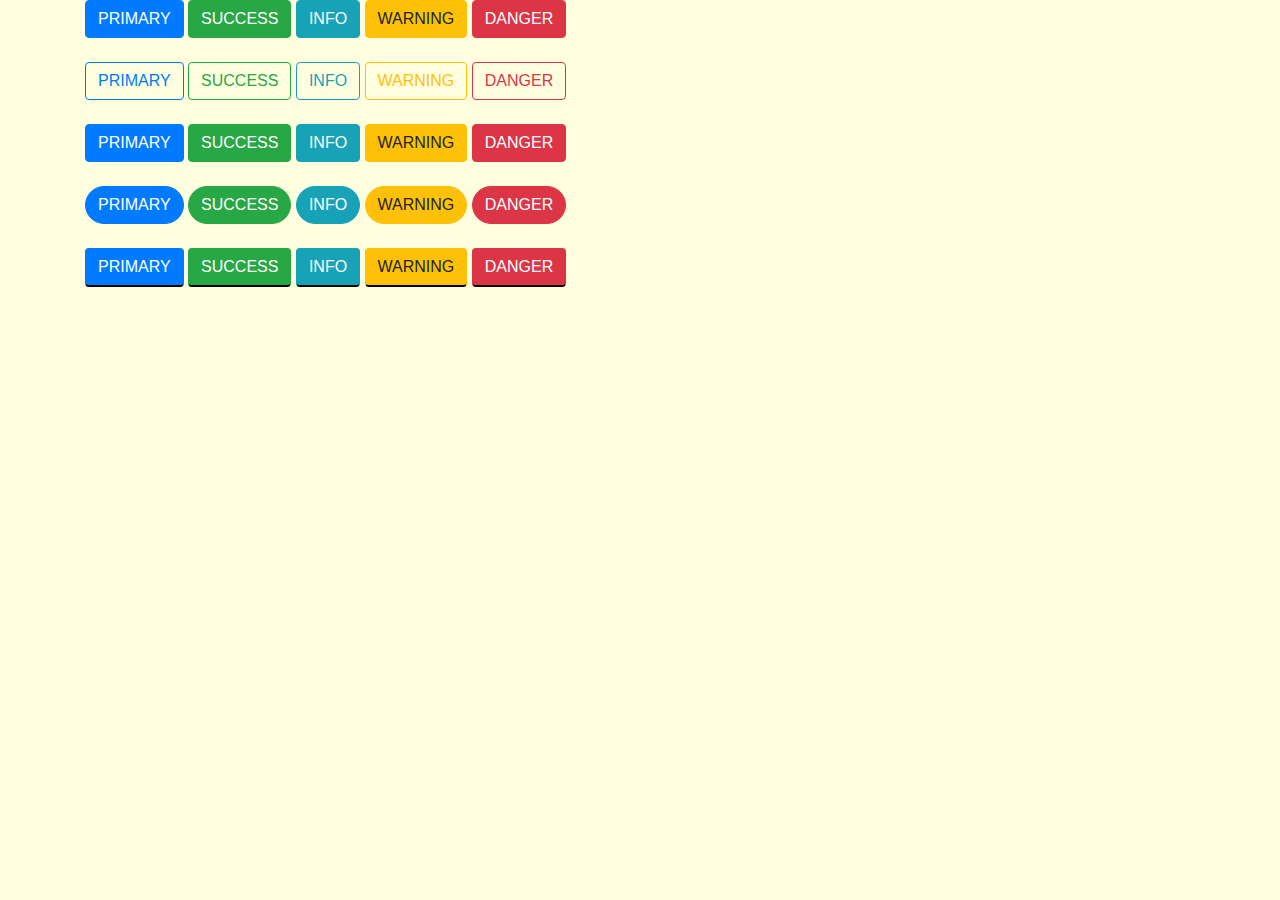
<file: index2.html>
<!DOCTYPE html>
<html lang="en">
<head>
    <meta charset="UTF-8">
    <meta name="viewport" content="width=device-width, initial-scale=1.0">
    <title>Document</title>
    <link rel="stylesheet" href="css/bootstrap.css">
    <link rel="stylesheet" href="css/main2.css">
</head>
<body>
    
<div class="container">
    <div class="row">
        <div class="col-md-12">
            <button type="button" class="btn btn-primary">PRIMARY</button>
            <button type="button" class="btn btn-success">SUCCESS</button>
            <button type="button" class="btn btn-info">INFO</button>
            <button type="button" class="btn btn-warning">WARNING</button>
            <button type="button" class="btn btn-danger">DANGER</button>
        </div>
    </div>
    <div class="row">
        <div class="col-md-12 mt-4">
            <button type="button" class="btn btn-outline-primary">PRIMARY</button>
            <button type="button" class="btn btn-outline-success">SUCCESS</button>
            <button type="button" class="btn btn-outline-info">INFO</button>
            <button type="button" class="btn btn-outline-warning">WARNING</button>
            <button type="button" class="btn btn-outline-danger">DANGER</button>
        </div>
    </div>
    <div class="row">
        <div class="col-md-12 mt-4">
            <button type="button" class="btn btn-primary">PRIMARY</button>
            <button type="button" class="btn btn-success">SUCCESS</button>
            <button type="button" class="btn btn-info">INFO</button>
            <button type="button" class="btn btn-warning">WARNING</button>
            <button type="button" class="btn btn-danger">DANGER</button>
        </div>
    
    </div>
    <div class="row">
        <div class="col-md-12 mt-4 ">
            <button type="button" class="btn btn-primary matn">PRIMARY</button>
            <button type="button" class="btn btn-success matn">SUCCESS</button>
            <button type="button" class="btn btn-info matn">INFO</button>
            <button type="button" class="btn btn-warning matn">WARNING</button>
            <button type="button" class="btn btn-danger matn">DANGER</button>
        </div>
     </div>
     <div class="row">
        <div class="col-md-12 mt-4 ">
            <button type="button" class="btn btn-primary matn-2">PRIMARY</button>
            <button type="button" class="btn btn-success matn-2">SUCCESS</button>
            <button type="button" class="btn btn-info matn-2">INFO</button>
            <button type="button" class="btn btn-warning matn-2">WARNING</button>
            <button type="button" class="btn btn-danger matn-2">DANGER</button>
        </div>
     </div>
</div>



<script src="js/jQuery.min.js"></script>
<script src="js/src/popover.js"></script>
<script src="js/bootstrap.js"></script>
</body>
</html>
</file>
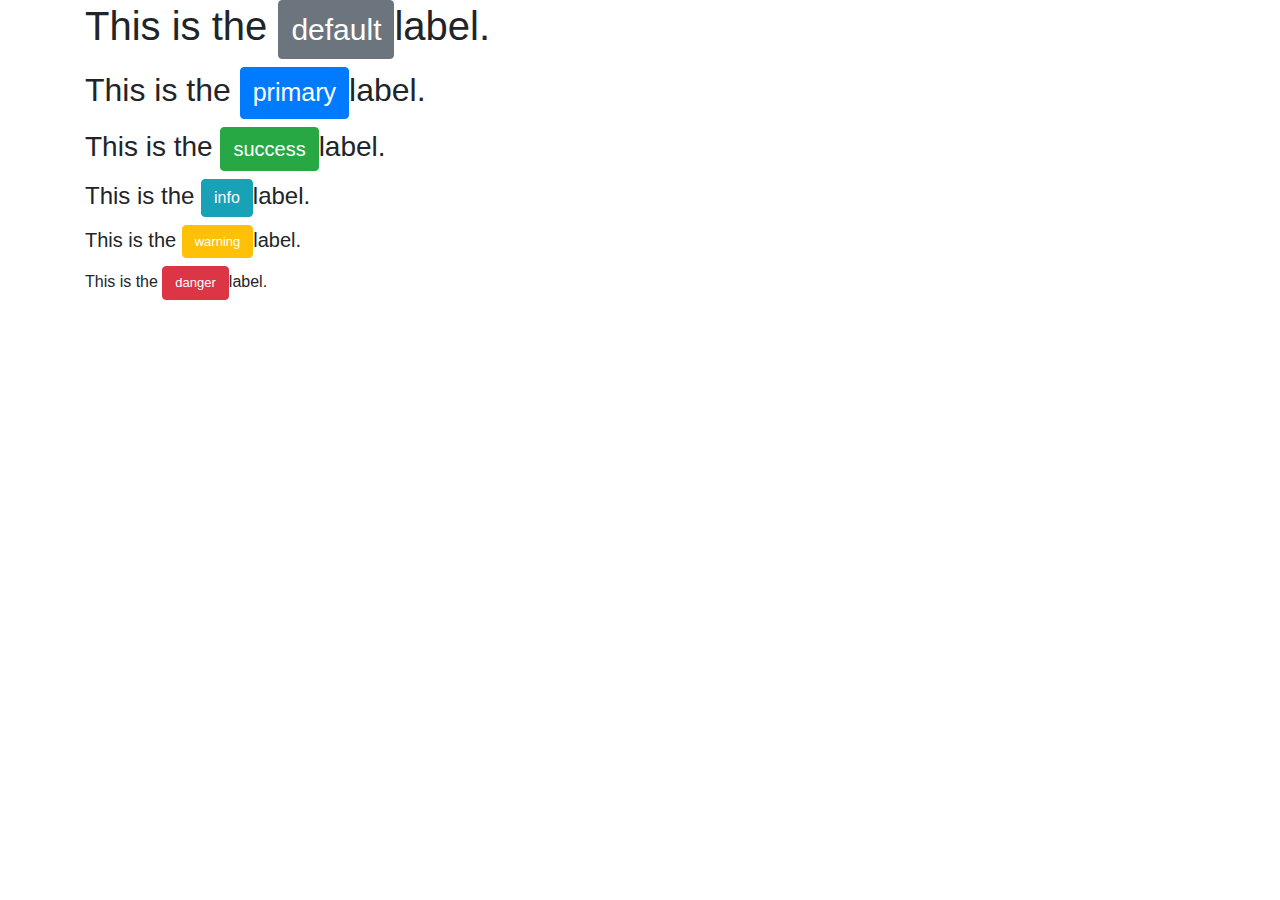
<file: index3.html>
<!DOCTYPE html>
<html lang="en">
<head>
    <meta charset="UTF-8">
    <meta name="viewport" content="width=device-width, initial-scale=1.0">
    <title>Document</title>
    <link rel="stylesheet" href="css/bootstrap.css">
    <link rel="stylesheet" href="css/main3.css">
</head>
<body>

<div class="container">
    <div class="row">
        <div class="col-md-12">
            <h1>This is the <button type="button" class="btn btn-secondary matn">default</button>label.</h1>
        </div>
    </div>
    <div class="row">
        <div class="col-md-12">
            <h2>This is the <button type="button" class="btn btn-primary matn-2">primary</button>label.</h2>
        </div>
    </div>
    <div class="row">
        <div class="col-md-12">
            <h3>This is the <button type="button" class="btn btn-success matn-3">success</button>label.</h3>
        </div>
    </div>
    <div class="row">
        <div class="col-md-12">
            <h4>This is the <button type="button" class="btn btn-info">info</button>label.</h4>
        </div>
    </div>
    <div class="row">
        <div class="col-md-12">
            <h5>This is the <button type="button" class="btn btn-warning matn-4">warning</button>label.</h5>
        </div>
    </div>
    <div class="row">
        <div class="col-md-12">
            <h6>This is the <button type="button" class="btn btn-danger matn-4">danger</button>label.</h6>
        </div>
    </div>
</div>

<script src="js/jQuery.min.js"></script>
<script src="js/src/popover.js"></script>
<script src="js/bootstrap.js"></script>
</body>
</html>
</file>
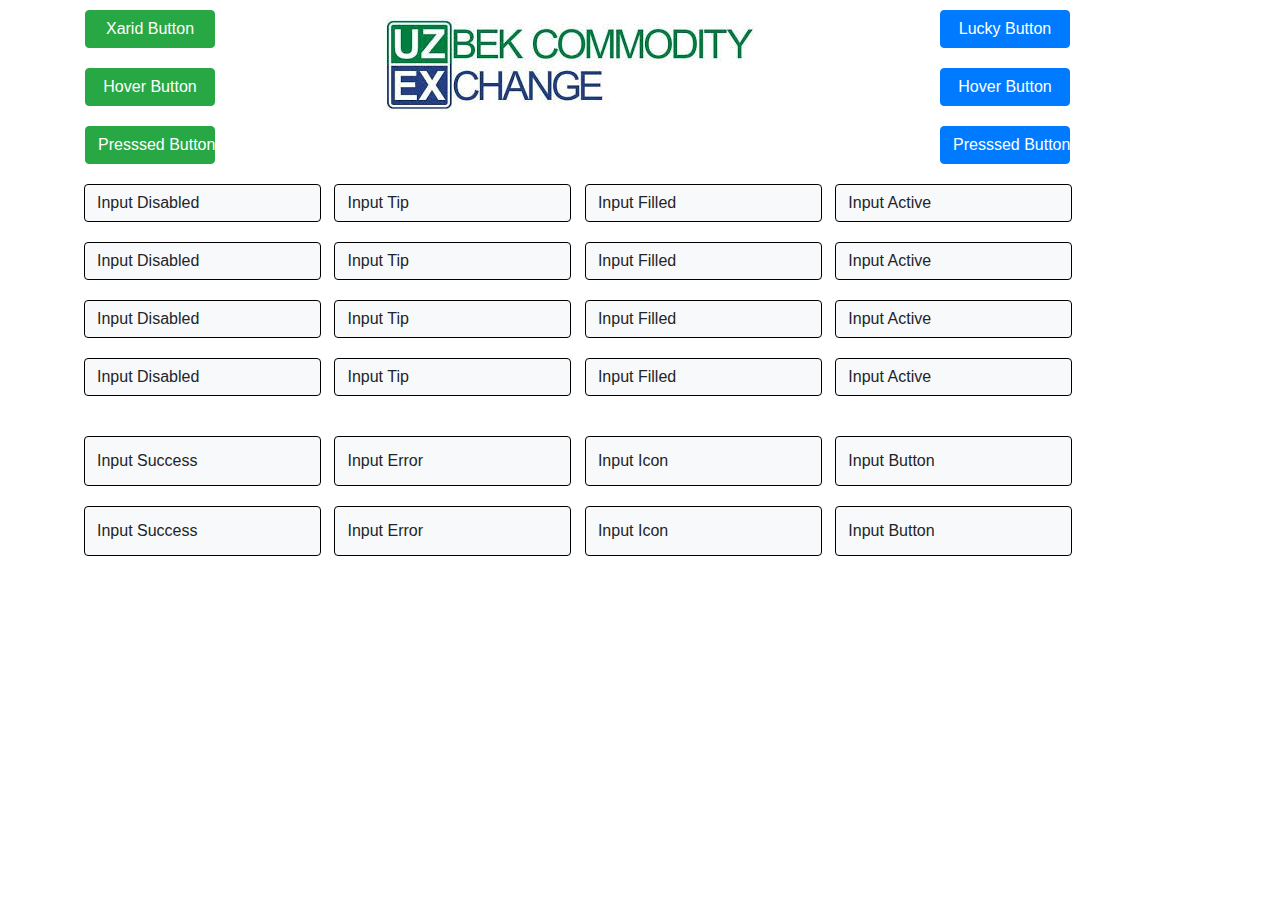
<file: index4.html>
<!DOCTYPE html>
<html lang="en">
<head>
    <meta charset="UTF-8">
    <meta name="viewport" content="width=device-width, initial-scale=1.0">
    <title>Document</title>
    <link rel="stylesheet" href="css/bootstrap.css">
    <link rel="stylesheet" href="css/main4.css">
</head>
<body>

<div class="container">
    <div class="row">
        <div class="col-md-3">
            <button type="button" class="btn btn-success matn">Xarid Button</button>
            <button type="button" class="btn btn-success matn">Hover Button</button>
            <button type="button" class="btn btn-success matn">Presssed Button</button>
        </div>
        <div class="col-md-6">
            <img src="rasmlar/uzex.jfif" alt="">
        </div>
        <div class="col-md-3">
            <button type="button" class="btn btn-primary matn">Lucky Button</button>
            <button type="button" class="btn btn-primary matn">Hover Button</button>
            <button type="button" class="btn btn-primary matn">Presssed Button</button>
        </div>
    </div>
    <div class="row">
        <div class="col-md-12">
            <button type="button" class="btn btn-light matn-2">Input Disabled</button>
            <button type="button" class="btn btn-light matn-2">Input Tip</button>
            <button type="button" class="btn btn-light matn-2">Input Filled</button>
            <button type="button" class="btn btn-light matn-2">Input Active</button>
        </div>
    </div>
     <div class="row">
        <div class="col-md-12">
            <button type="button" class="btn btn-light matn-2">Input Disabled</button>
            <button type="button" class="btn btn-light matn-2">Input Tip</button>
            <button type="button" class="btn btn-light matn-2">Input Filled</button>
            <button type="button" class="btn btn-light matn-2">Input Active</button>
        </div>
    </div>
    <div class="row">
        <div class="col-md-12">
            <button type="button" class="btn btn-light matn-2">Input Disabled</button>
            <button type="button" class="btn btn-light matn-2">Input Tip</button>
            <button type="button" class="btn btn-light matn-2">Input Filled</button>
            <button type="button" class="btn btn-light matn-2">Input Active</button>
        </div>
    </div>
    <div class="row">
        <div class="col-md-12">
            <button type="button" class="btn btn-light matn-2">Input Disabled</button>
            <button type="button" class="btn btn-light matn-2">Input Tip</button>
            <button type="button" class="btn btn-light matn-2">Input Filled</button>
            <button type="button" class="btn btn-light matn-2">Input Active</button>
        </div>
    </div>
    <div class="row">
        <div class="col-md-12">
            <button type="button" class="btn btn-light matn-3">Input Success</button>
            <button type="button" class="btn btn-light matn-3">Input Error</button>
            <button type="button" class="btn btn-light matn-3">Input Icon</button>
            <button type="button" class="btn btn-light matn-3">Input Button</button>
        </div>
    </div>
    <div class="row">
        <div class="col-md-12">
            <button type="button" class="btn btn-light matn-4">Input Success</button>
            <button type="button" class="btn btn-light matn-4">Input Error</button>
            <button type="button" class="btn btn-light matn-4">Input Icon</button>
            <button type="button" class="btn btn-light matn-4">Input Button</button>
        </div>
    </div>
</div>
    
<script src="js/jQuery.min.js"></script>
<script src="js/src/popover.js"></script>
<script src="js/bootstrap.js"></script>
</body>
</html>
</file>
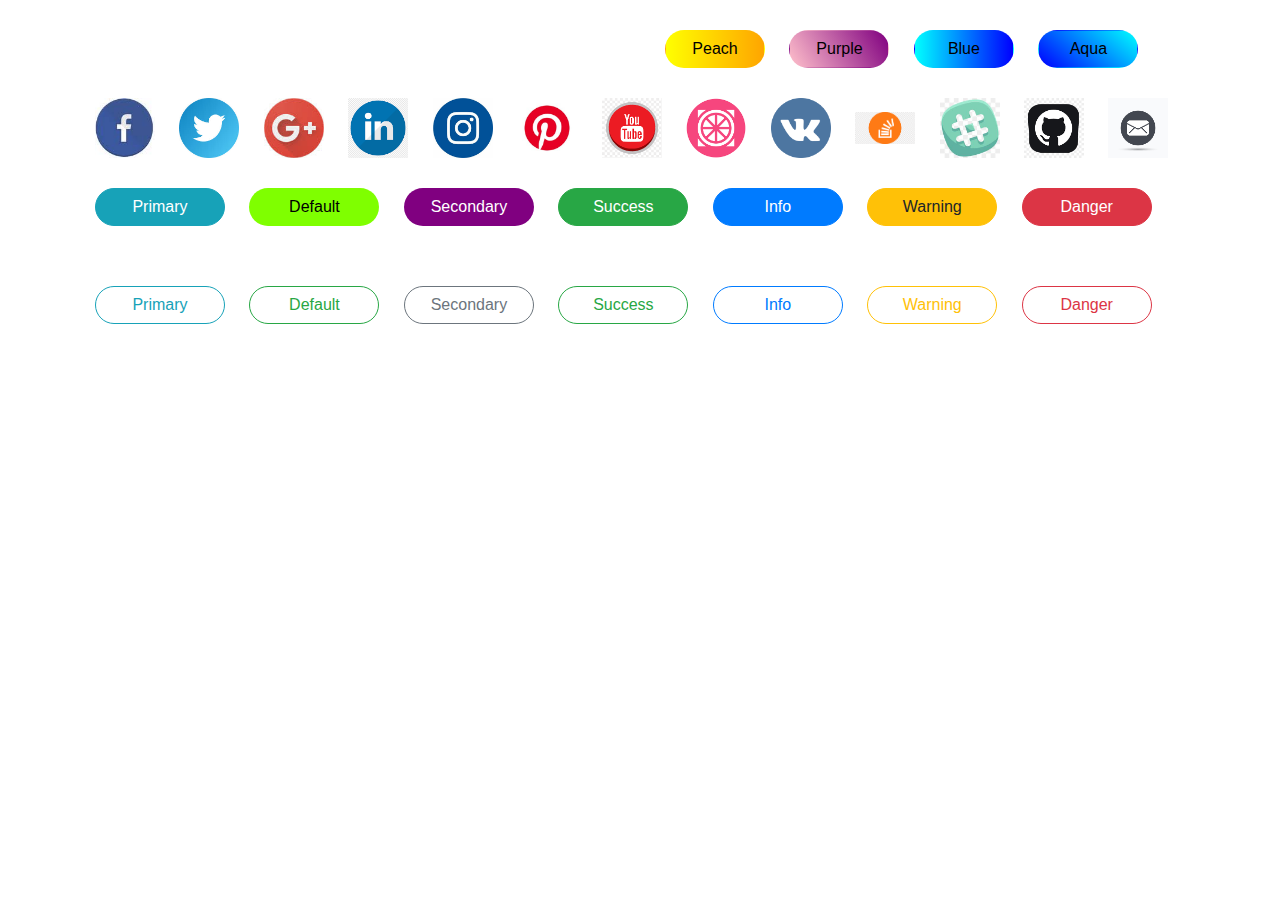
<file: index5.html>
<!DOCTYPE html>
<html lang="en">
<head>
    <meta charset="UTF-8">
    <meta name="viewport" content="width=device-width, initial-scale=1.0">
    <title>Document</title>
    <link rel="stylesheet" href="css/bootstrap.css">
    <link rel="stylesheet" href="css/main5.css">
</head>
<body>

<div class="container cona">
    <div class="row">
        <div class="col-md-6"></div>
        <div class="col-md-6">
            <button type="button" class="btn matn">Peach</button>
            <button type="button" class="btn matn-2">Purple</button>
            <button type="button" class="btn matn-3">Blue</button>
            <button type="button" class="btn matn-4">Aqua</button>
        </div>
    </div>
    <div class="row">
        <div class="col-md-12">
            <img src="rasmlar/f.jfif" class="matn-5" alt="">
            <img src="rasmlar/t.jfif" class="matn-5" alt="">
            <img src="rasmlar/g+.jfif" class="matn-5" alt="">
            <img src="rasmlar/in.png" class="matn-5" alt="">
            <img src="rasmlar/instasam.jfif" class="matn-5" alt="">
            <img src="rasmlar/p.jfif" class="matn-5" alt="">
            <img src="rasmlar/yutub.png" class="matn-5" alt="">
            <img src="rasmlar/koptok.png" class="matn-5" alt="">
            <img src="rasmlar/vk.png" class="matn-5" alt="">
            <img src="rasmlar/hj.png" class="matn-5" alt="">
            <img src="rasmlar/panjara.jfif" class="matn-5" alt="">
            <img src="rasmlar/github.png" class="matn-5" alt="">
            <img src="rasmlar/mail.png" class="matn-5" alt="">
        </div>
    </div>
    <div class="row">
        <div class="col-md-12">
            <button type="button" class="btn btn-info matn-6">Primary</button>
            <button type="button" class="btn matn-95 matn-6">Default</button>
            <button type="button" class="btn matn-96 matn-6">Secondary</button>
            <button type="button" class="btn btn-success matn-6">Success</button>
            <button type="button" class="btn btn-primary matn-6">Info</button>
            <button type="button" class="btn btn-warning matn-6">Warning</button>
            <button type="button" class="btn btn-danger matn-6">Danger</button>
        </div>
    </div>
    <div class="row">
        <div class="col-md-12">
            <button type="button" class="btn btn-outline-info matn-6">Primary</button>
            <button type="button" class="btn btn-outline-success matn-6">Default</button>
            <button type="button" class="btn btn-outline-secondary matn-6">Secondary</button>
            <button type="button" class="btn btn-outline-success matn-6">Success</button>
            <button type="button" class="btn btn-outline-primary matn-6">Info</button>
            <button type="button" class="btn btn-outline-warning matn-6">Warning</button>
            <button type="button" class="btn btn-outline-danger matn-6">Danger</button>
        </div>
    </div>
</div>

<script src="js/jQuery.min.js"></script>
<script src="js/src/popover.js"></script>
<script src="js/bootstrap.js"></script>
</body>
</html>
</file>
<file: css/main2.css>
body{
    background-color: lightyellow;
}
.matn{
    border-radius: 20px;
}
.matn-2{
    border-bottom: 2px solid black;
}
</file>
<file: css/main3.css>
.matn{
    font-size: 30px;
}
.matn-2{
    font-size: 25px;
}
.matn-3{
    font-size: 20px;
}
.matn-4{
    font-size: 13px;
    color: white;
}
</file>
<file: css/main4.css>
.matn{
    width: 130px;
    margin: 10px 0;
}
.matn-2{
    border: 1px solid black;
    width: 237px;
    margin: 10px 10px;
    text-align: left;
    margin-left: -1px;
}
.matn-3{
    border: 1px solid black;
    width: 237px;
    margin: 30px 10px;
    text-align: left;
    margin-left: -1px;
    height: 50px;
}
.matn-4{
    border: 1px solid black;
    width: 237px;
    text-align: left;
    margin: 0 10px;
    margin-left: -1px;
    height: 50px;
    margin-top: -10px;
}
</file>
<file: css/main5.css>
.matn{
    background: linear-gradient(90deg, yellow, orange);
    border-radius: 20px;
    width: 100px;
    margin: 30px 10px;
}
.matn-2{
    background: linear-gradient(60deg, pink, purple);
    border-radius: 20px;
    width: 100px;
    margin: 30px 10px;
}
.matn-3{
    background: linear-gradient(90deg, aqua, blue);
    border-radius: 20px;
    width: 100px;
    margin: 30px 10px;
}
.matn-4{
    background: linear-gradient(40deg, blue, aqua);
    border-radius: 20px;
    width: 100px;
    margin: 30px 10px;
}
.matn-5{
    width: 60px;
    margin: 0 10px;
}
.matn-95{
    background-color: chartreuse;
}
.matn-96{
    background-color: purple;
    color: white;
}
.matn-6{
    width: 130px;
    margin: 30px 10px;
    border-radius: 20px;
}
</file>
